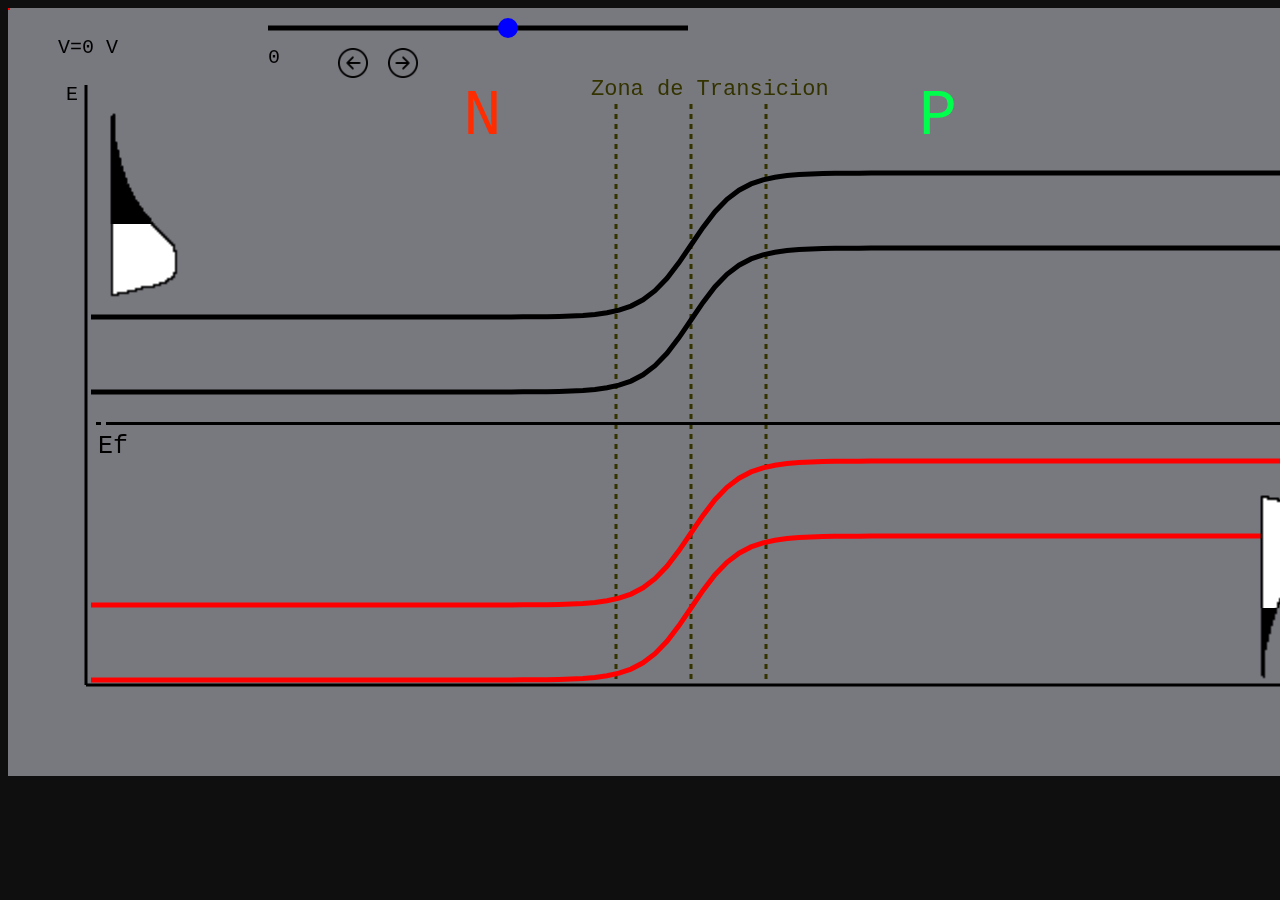
<file: index.html>
<!DOCTYPE html>
<html lang="en" dir="ltr">
  <head>
    <meta charset="utf-8">
    <title>Simulador Diodos Bandas de energia</title>
    <link rel="stylesheet" href="main.css">
  </head>
  <body>
    <div class="container">
      <canvas id="television">

      </canvas>
    </div>

    <span class="tooltip" id="tooltip-span">
        This is the tooltip
    </span>

    <script src="main.js" charset="utf-8"></script>
    <script src="artist.js" charset="utf-8"></script>
    <script src="maestro.js" charset="utf-8"></script>
    <script src="mouseController.js" charset="utf-8"></script>
    <script src="simulador.js" charset="utf-8"></script>

  </body>
</html>
</file>
<file: main.css>
.tooltip {
    z-index: 99;
    color: white;
    background-color: black;
    text-decoration:none;
    position:absolute;
    user-select: none;
    display:none;
}

.display span {
    display:block;
    position:fixed;
    overflow:hidden;
}

body{
  background-color: #0F0F0F;
  text-align: center;
}


canvas {

  image-rendering: -moz-crisp-edges;
  image-rendering: -webkit-crisp-edges;
  image-rendering: pixelated;
  image-rendering: crisp-edges;
}
</file>
